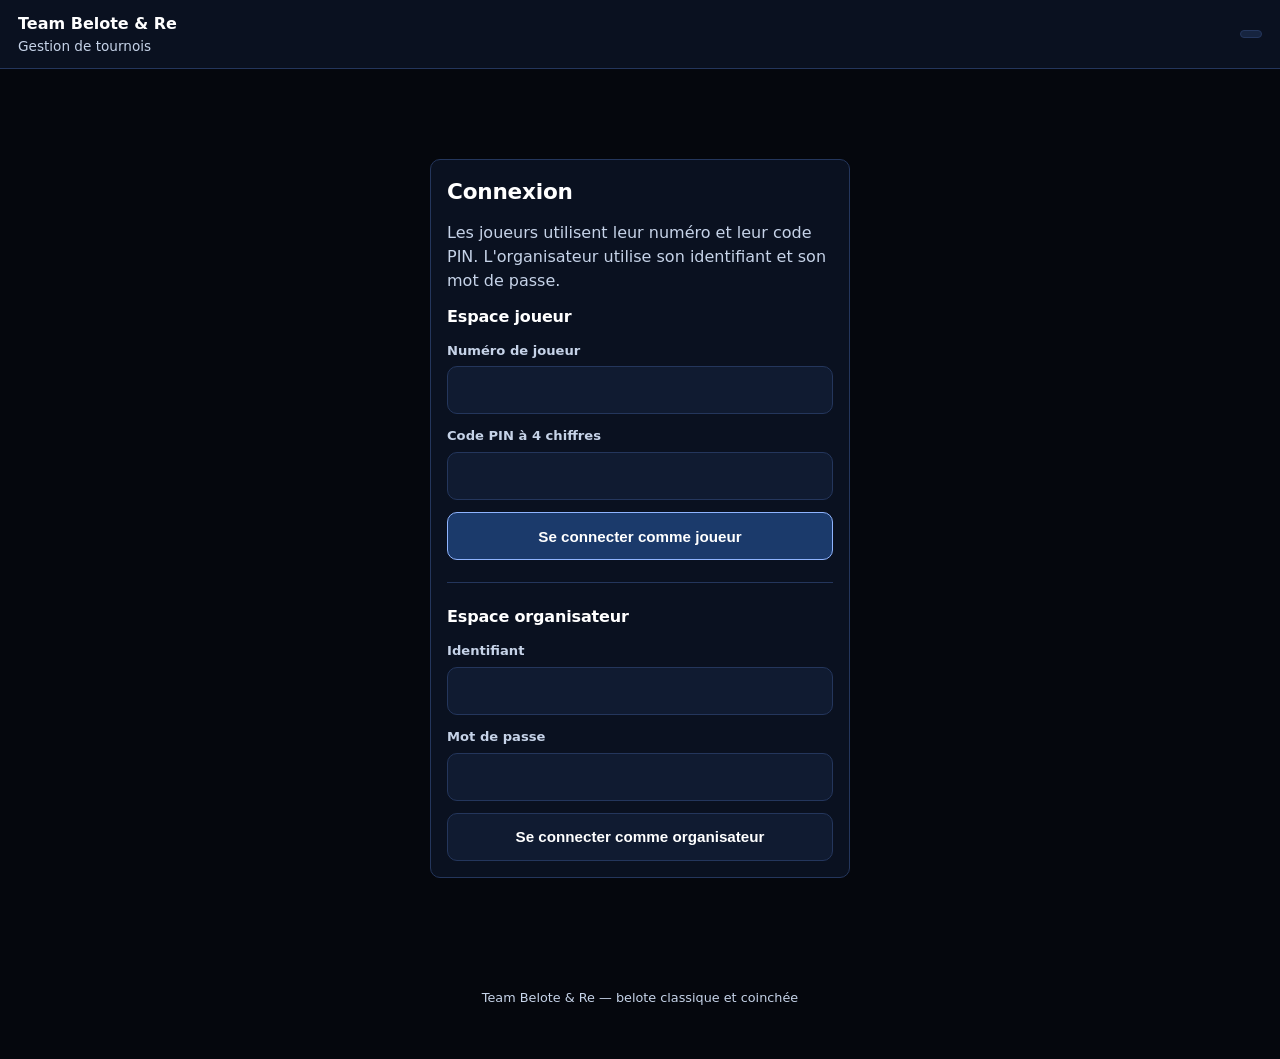
<file: web/index.html>
<!doctype html>
<html lang="fr">
<head>
  <meta charset="utf-8">
  <meta name="viewport" content="width=device-width, initial-scale=1, viewport-fit=cover">
  <meta name="theme-color" content="#05070d">
  <meta name="mobile-web-app-capable" content="yes">
  <meta name="apple-mobile-web-app-capable" content="yes">
  <meta name="apple-mobile-web-app-status-bar-style" content="black-translucent">
  <meta name="apple-mobile-web-app-title" content="Belote &amp; Re">
  <title>Team Belote &amp; Re</title>
  <link rel="manifest" href="./manifest.webmanifest">
  <link rel="icon" href="./icon.svg" type="image/svg+xml">
  <link rel="apple-touch-icon" href="./apple-touch-icon.png">
  <link rel="stylesheet" href="./styles.css">
</head>
<body>
  <header class="barre">
    <button class="bouton-menu" id="btn-menu" aria-expanded="false" aria-controls="tiroir">Menu</button>
    <div>
      <div class="barre-titre">Team Belote &amp; Re</div>
      <div class="barre-contexte" id="contexte">Gestion de tournois</div>
    </div>
    <div class="barre-droite">
      <span class="etiquette" id="identite" hidden></span>
      <button class="action discret" id="btn-quitter" hidden>Quitter</button>
    </div>
  </header>

  <div class="voile" id="voile"></div>
  <aside class="tiroir" id="tiroir" hidden>
    <nav class="nav" id="nav"></nav>
  </aside>

  <main id="vue"></main>
  <p class="pied">Team Belote &amp; Re — belote classique et coinchée</p>

  <script src="./runtime-config.js"></script>
  <script src="./app.js"></script>
</body>
</html>
</file>
<file: web/styles.css>
/* Team Belote & Re - charte noir / bleu navy / blanc.
   Contrastes verifies : texte principal >= 12:1, secondaire >= 7:1,
   accents et titres >= 7:1. Aucune couleur de texte definie par opacite. */

:root {
  --noir: #05070d;
  --navy-900: #0a1120;
  --navy-800: #101b31;
  --navy-700: #16243f;
  --navy-600: #1e3055;
  --bordure: #24365c;
  --blanc: #ffffff;
  --texte: #ffffff;
  --texte-2: #c6d3e8;
  --accent: #8fb4ff;
  --accent-fond: #1b3a6b;
  --accent-fond-actif: #24508f;
  --succes: #7ee0b0;
  --alerte: #ffb4b4;
  --rayon: 10px;
  --gouttiere: 18px;
  color-scheme: dark;
}

* { box-sizing: border-box; }

html, body {
  margin: 0;
  padding: 0;
  background: var(--noir);
  color: var(--texte);
  font-family: "Inter", "Segoe UI", system-ui, -apple-system, sans-serif;
  font-size: 16px;
  line-height: 1.5;
  -webkit-text-size-adjust: 100%;
}

body.verrou { overflow: hidden; }

h1, h2, h3 { color: var(--blanc); font-weight: 650; letter-spacing: -0.01em; margin: 0 0 12px; }
h1 { font-size: 1.35rem; }
h2 { font-size: 1.1rem; }
h3 { font-size: 0.95rem; text-transform: uppercase; letter-spacing: 0.08em; color: var(--accent); }
p { margin: 0 0 12px; color: var(--texte-2); }
a { color: var(--accent); }

/* ---------------------------------------------------------------- Barre */

.barre {
  position: sticky;
  top: 0;
  z-index: 40;
  display: flex;
  align-items: center;
  gap: 12px;
  padding: 12px var(--gouttiere);
  background: var(--navy-900);
  border-bottom: 1px solid var(--bordure);
}

.barre-titre { font-weight: 700; color: var(--blanc); font-size: 1rem; white-space: nowrap; }
.barre-contexte {
  color: var(--texte-2);
  font-size: 0.85rem;
  max-width: 46vw;
  overflow: hidden;
  text-overflow: ellipsis;
  white-space: nowrap;
}

@media (max-width: 640px) {
  #identite { display: none; }
}
.barre-droite { margin-left: auto; display: flex; align-items: center; gap: 10px; }

.bouton-menu {
  min-width: 46px;
  min-height: 46px;
  border-radius: var(--rayon);
  border: 1px solid var(--bordure);
  background: var(--navy-800);
  color: var(--blanc);
  font-size: 0.85rem;
  font-weight: 600;
  cursor: pointer;
}

/* --------------------------------------------------------------- Tiroir */

.voile {
  position: fixed;
  inset: 0;
  background: rgba(5, 7, 13, 0.74);
  z-index: 50;
  display: none;
}
.voile.ouvert { display: block; }

.tiroir {
  position: fixed;
  top: 0;
  bottom: 0;
  left: 0;
  width: min(82vw, 320px);
  transform: translateX(-100%);
  transition: transform 0.22s ease;
  background: var(--navy-900);
  border-right: 1px solid var(--bordure);
  z-index: 60;
  padding: 18px var(--gouttiere);
  overflow-y: auto;
}
.tiroir.ouvert { transform: translateX(0); }

.nav { display: flex; flex-direction: column; gap: 8px; margin-top: 16px; }

.nav button {
  display: block;
  width: 100%;
  min-height: 48px;
  text-align: left;
  padding: 12px 14px;
  border-radius: var(--rayon);
  border: 1px solid transparent;
  background: var(--navy-800);
  color: var(--texte);
  font-size: 0.95rem;
  font-weight: 600;
  cursor: pointer;
}
.nav button.actif { background: var(--accent-fond); border-color: var(--accent); color: var(--blanc); }

/* ------------------------------------------------------------- Contenus */

main { padding: var(--gouttiere); max-width: 1180px; margin: 0 auto; }

.carte {
  background: var(--navy-900);
  border: 1px solid var(--bordure);
  border-radius: var(--rayon);
  padding: 16px;
  margin-bottom: 16px;
}

.grille { display: grid; gap: 12px; }
.grille.deux { grid-template-columns: repeat(auto-fit, minmax(240px, 1fr)); }
.grille.tables { grid-template-columns: repeat(auto-fit, minmax(330px, 1fr)); }
.grille.trois { grid-template-columns: repeat(auto-fit, minmax(200px, 1fr)); }

label { display: block; font-size: 0.82rem; color: var(--texte-2); margin-bottom: 6px; font-weight: 600; }

input, select, textarea {
  width: 100%;
  min-height: 48px;
  padding: 10px 12px;
  font-size: 16px; /* empeche le zoom automatique sur iOS */
  color: var(--blanc);
  background: var(--navy-800);
  border: 1px solid var(--bordure);
  border-radius: var(--rayon);
  font-family: inherit;
}
input:focus, select:focus { outline: 2px solid var(--accent); outline-offset: 1px; }
select option { background: var(--navy-800); color: var(--blanc); }

button.action {
  min-height: 48px;
  padding: 12px 18px;
  border-radius: var(--rayon);
  border: 1px solid var(--accent);
  background: var(--accent-fond);
  color: var(--blanc);
  font-size: 0.95rem;
  font-weight: 650;
  cursor: pointer;
}
button.action:hover { background: var(--accent-fond-actif); }
button.action.discret { background: var(--navy-800); border-color: var(--bordure); }
button.action:disabled { color: var(--texte-2); border-color: var(--bordure); background: var(--navy-800); cursor: not-allowed; }

.rangee { display: flex; flex-wrap: wrap; gap: 10px; align-items: flex-end; }
.rangee > * { flex: 1 1 180px; }
.rangee > button { flex: 0 0 auto; }

.tableau-enveloppe { overflow-x: auto; }
table { width: 100%; border-collapse: collapse; font-size: 0.92rem; }
th, td { padding: 10px 12px; text-align: left; border-bottom: 1px solid var(--bordure); }
th { color: var(--accent); font-size: 0.76rem; text-transform: uppercase; letter-spacing: 0.07em; }
td { color: var(--texte); }
td.chiffre, th.chiffre { text-align: right; font-variant-numeric: tabular-nums; }
tr.moi td { background: var(--navy-700); font-weight: 650; }

.etiquette {
  display: inline-block;
  padding: 3px 10px;
  border-radius: 999px;
  font-size: 0.74rem;
  font-weight: 700;
  letter-spacing: 0.04em;
  background: var(--navy-700);
  color: var(--texte-2);
  border: 1px solid var(--bordure);
}
.etiquette.vert { color: var(--succes); border-color: #2c6b52; }
.etiquette.bleu { color: var(--accent); border-color: var(--accent); }

.message { padding: 12px 14px; border-radius: var(--rayon); margin-bottom: 14px; font-size: 0.9rem; border: 1px solid; }
.message.erreur { background: var(--navy-800); border-color: #7a3b3b; color: var(--alerte); }
.message.info { background: var(--navy-800); border-color: var(--bordure); color: var(--texte-2); }
.message.succes { background: var(--navy-800); border-color: #2c6b52; color: var(--succes); }

.stat { background: var(--navy-800); border: 1px solid var(--bordure); border-radius: var(--rayon); padding: 14px; }
.stat .valeur { font-size: 1.6rem; font-weight: 700; color: var(--blanc); font-variant-numeric: tabular-nums; }
.stat .titre { font-size: 0.76rem; text-transform: uppercase; letter-spacing: 0.08em; color: var(--accent); }

.table-jeu { border: 1px solid var(--bordure); border-radius: var(--rayon); background: var(--navy-900); padding: 14px; }
.table-jeu header { display: flex; justify-content: space-between; align-items: center; gap: 10px; margin-bottom: 10px; }
.camp { background: var(--navy-800); border-radius: var(--rayon); padding: 10px 12px; border: 1px solid var(--bordure); }
.camp .noms { font-weight: 600; color: var(--blanc); font-size: 0.9rem; }
.camp .score { font-size: 1.4rem; font-weight: 700; color: var(--blanc); font-variant-numeric: tabular-nums; }

.connexion { max-width: 420px; margin: 8vh auto; }
.connexion .separateur { border: 0; border-top: 1px solid var(--bordure); margin: 22px 0; }
.connexion h2 { margin: 0; font-size: 1rem; }

.pied { color: var(--texte-2); font-size: 0.8rem; padding: 20px var(--gouttiere) 40px; text-align: center; }

@media (min-width: 900px) {
  .voile, .bouton-menu { display: none !important; }
  .tiroir {
    position: static;
    transform: none;
    width: 100%;
    border-right: 0;
    border-bottom: 1px solid var(--bordure);
    padding: 10px var(--gouttiere);
  }
  .nav { flex-direction: row; margin-top: 0; flex-wrap: wrap; }
  .nav button { width: auto; }
  .nav-identite { display: none; }
}

/* ----------------------------------------------------- Telephone et PWA */

html { min-height: 100%; background: var(--noir); }
body { min-height: 100dvh; overflow-x: hidden; }
input, select, textarea, button { touch-action: manipulation; }
.noms, td { overflow-wrap: anywhere; }

@supports (padding: max(0px)) {
  .barre {
    padding-top: max(12px, env(safe-area-inset-top));
    padding-right: max(var(--gouttiere), env(safe-area-inset-right));
    padding-left: max(var(--gouttiere), env(safe-area-inset-left));
  }
  main {
    padding-right: max(var(--gouttiere), env(safe-area-inset-right));
    padding-left: max(var(--gouttiere), env(safe-area-inset-left));
  }
  .pied { padding-bottom: max(40px, env(safe-area-inset-bottom)); }
}

@media (max-width: 640px) {
  :root { --gouttiere: 14px; }
  .barre { gap: 8px; }
  .barre-titre { font-size: 0.95rem; }
  .barre-contexte { max-width: 54vw; }
  .barre-droite { gap: 6px; min-width: 0; }
  .connexion { margin: 5vh auto; }
  .grille.tables { grid-template-columns: minmax(0, 1fr); }
  .rangee > * { flex-basis: 100%; }
  .rangee > button { flex: 1 1 100%; }
  .table-jeu { padding: 12px; }
  th, td { padding: 9px 10px; }
}
</file>
